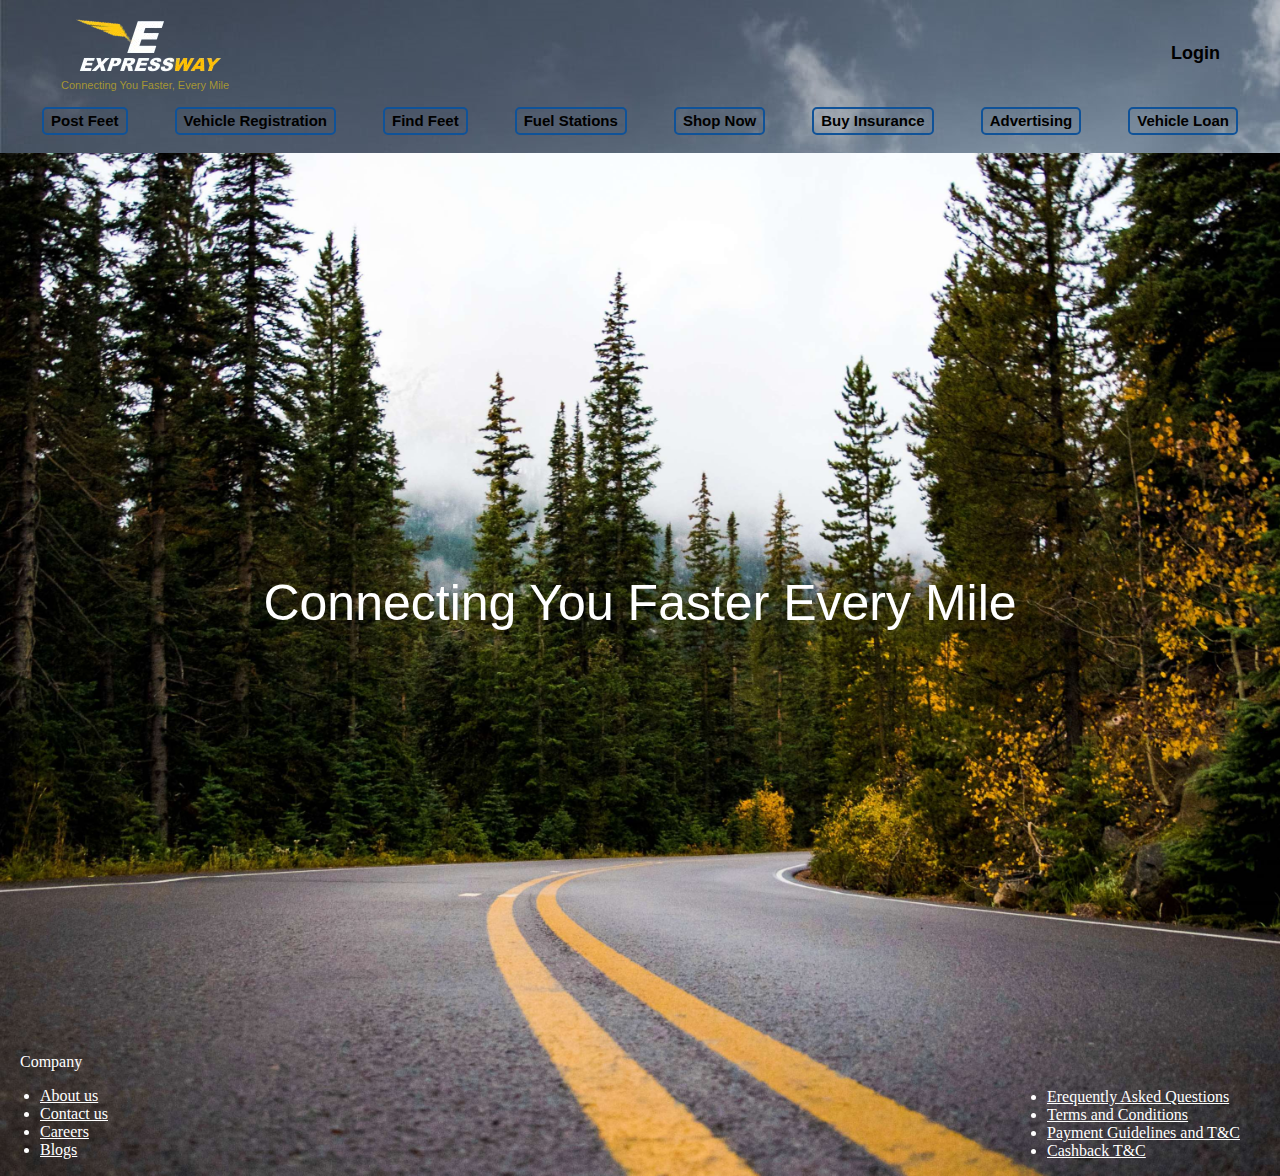
<file: index.html>
<!DOCTYPE html>
<html lang="en">

<head>
    <meta charset="UTF-8">
    <meta name="viewport" content="width=device-width, initial-scale=1.0">
    <title>Expressway</title>
    <link rel="stylesheet" href="indexStyles.css">
</head>

<body>
    <div class="header_container">
        <div class="logo_container">
            <div class="logo">
                <img class="logo_image" src="images/ExpressWay_logo_transparent-removebg-preview.png"
                    alt="Expressway Logo">
                <!-- <div class="mobile-app">
            <a href="#"><img src="google-play.png" alt="Google Play"></a>
        </div>
        <h4>Login</h4> -->
                <p class="logo_belowtitle">Connecting You Faster, Every Mile</p>
            </div>
            <a href="#" class="login_link" id="myButton">Login</a> <!-- Add the Login link here -->
        </div>
        <nav class="navbar">
            <ul>
                <li><a href="#" id="postFleetLink">Post Feet</a></li>
                <li><a href="#">Vehicle Registration</a></li>
                <li><a href="#">Find Feet</a></li>
                <li><a href="#">Fuel Stations</a></li>
                <li><a href="#">Shop Now</a></li>
                <li><a href="#">Buy Insurance</a></li>
                <li><a href="#">Advertising</a></li>
                <li><a href="#">Vehicle Loan</a></li>
            </ul>
        </nav>

    </div>
    <div class="all_container">

        <div class="text">
            <h1 class="center_text">Connecting You Faster Every Mile</h1>
        </div>
        <div class="footer_container">
            <div class="footer">
                <P class="footer_title">Company</P>
                <ul>
                    <li><a href="#">About us </a></li>
                    <li><a href="#">Contact us</a></li>
                    <li><a href="#">Careers</a></li>
                    <li><a href="#">Blogs</a></li>

                </ul>
            </div>
            <div class="footer">
                <ul class="second">
                    <li><a href="#">Erequently Asked Questions</a></li>
                    <li><a href="#">Terms and Conditions</a></li>
                    <li><a href="#">Payment Guidelines and T&C</a></li>
                    <li><a href="#">Cashback T&C</a></li>

                </ul>
            </div>
        </div>
    </div>

    <script>
        // Check if the user has already visited the login page
        const hasVisitedLogin = localStorage.getItem('hasVisitedLogin');

        // Handle the Post Fleet link click
        document.getElementById('postFleetLink').onclick = function (event) {
            event.preventDefault(); // Prevent the default link behavior
            if (!hasVisitedLogin) {
                // Redirect to login page on the first click
                window.location.href = 'loginPage.html';
                // Mark that the user has visited the login page
                localStorage.setItem('hasVisitedLogin', 'true');
            } else {
                // Redirect to the Post Fleet page on subsequent clicks
                window.location.href = 'postFleet.html';
            }
        };

        // Handle the login button click
        document.getElementById('myButton').onclick = function () {
            window.location.href = 'loginPage.html';
        };
    </script>
</body>

</html>
</file>
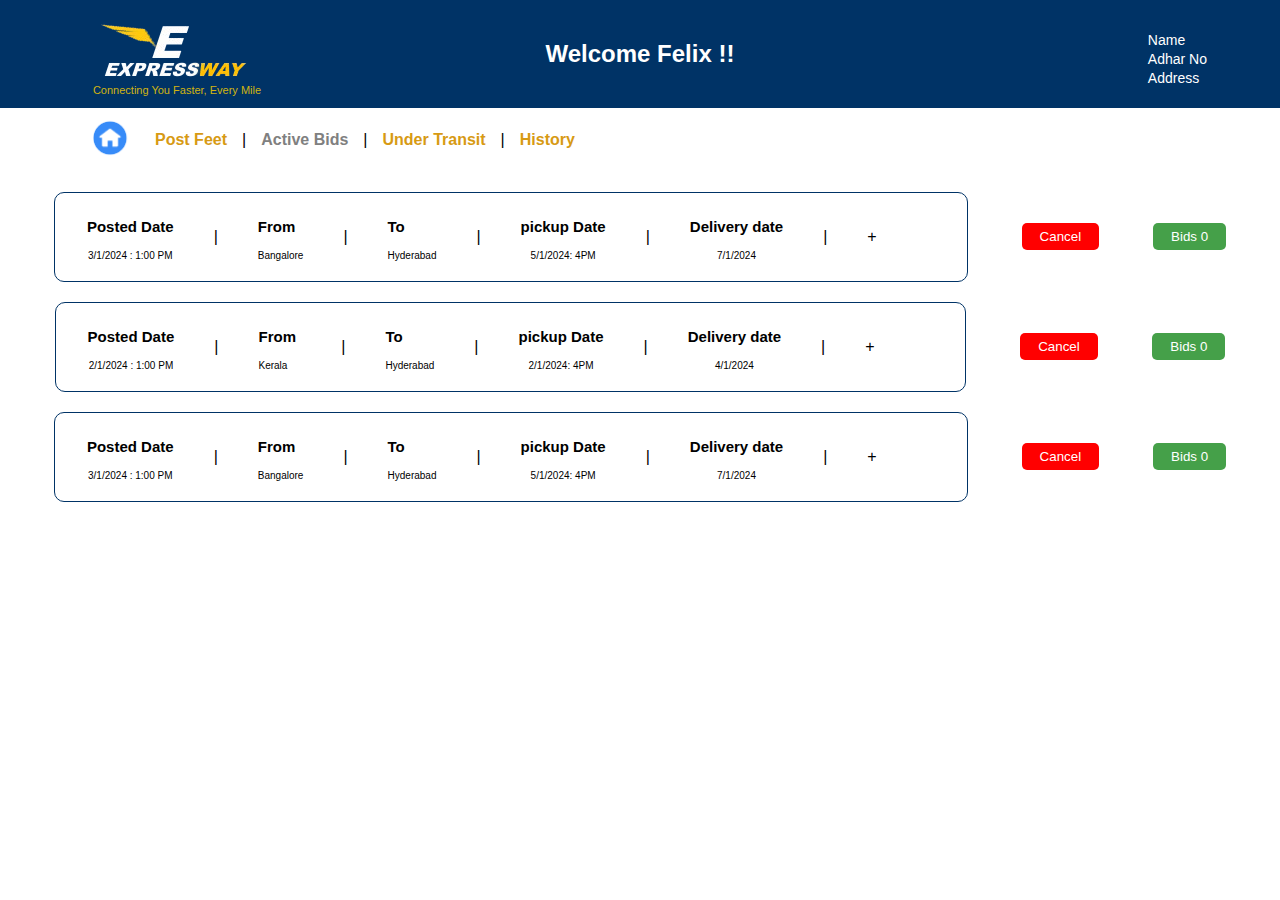
<file: activeBids.html>
<!DOCTYPE html>
<html lang="en">

<head>
    <meta charset="UTF-8">
    <meta name="viewport" content="width=device-width, initial-scale=1.0">
    <title>activeBids</title>
    <link rel="stylesheet" href="activeBids.css">

</head>

<body>
    <div class="header">
        <div class="logo_conatiner">
            <img class="logo" src="images/ExpressWay_logo_transparent-removebg-preview.png" alt="Expressway Logo" ">
            <p class=" logo_belowtitle">Connecting You Faster, Every Mile</p>
        </div>
        <h2>Welcome Felix !!</h2>
        <div class="right_top">
            <p class="right_top_p">Name</p>
            <p class="right_top_p">Adhar No</p>
            <p class="right_top_p">Address</p>
        </div>
    </div>
    <nav class="navbar">
        <div class="home-icon">
            <a href="index.html">
                <img src="images/vecteezy_flat-house-icon_47429171.png" alt="Home Icon">
            </a>
        </div>
        <ul class="nav-links">
            <li><a href="postFleet.html">Post Feet</a></li><span>|</span>
            <li><a href="activeBids.html" class="active">Active Bids</a></li><span>|</span>
            <li><a href="underTransmit.html">Under Transit</a></li><span>|</span>
            <li><a href="history.html">History</a></li>
        </ul>
    </nav>

    <div class="details_container">
        <div class="fleet_details">
            <div>
                <p class="paragraph">Posted Date</p>
                <p class="sub_para">3/1/2024 : 1:00 PM</p>
            </div>
            <span class="slash">|</span>
            <div>
                <p class="paragraph">From</p>
                <p class="sub_para">Bangalore</p>
            </div>
            <span class="slash">|</span>
            <div>
                <p class="paragraph">To</p>
                <p class="sub_para">Hyderabad</p>
            </div><span class="slash">|</span>
            <div>
                <p class="paragraph">pickup Date</p>
                <p class="sub_para">5/1/2024: 4PM</p>
            </div>
            <span class="slash">|</span>
            <div>
                <p class="paragraph">Delivery date</p>
                <p class="sub_para">7/1/2024</p>
            </div>
            <span class="slash">|</span>
            <span class="plus">+</span>
        </div>
        <button class="cancel_button"> Cancel</button>
        <button class="bid_button">Bids 0</button>

    </div>
    <div class="details_container">
        <div class="fleet_details">
            <div>
                <p class="paragraph">Posted Date</p>
                <p class="sub_para">2/1/2024 : 1:00 PM
                </p>
            </div>
            <span class="slash">|</span>
            <div>
                <p class="paragraph">From</p>
                <p class="sub_para">Kerala&nbsp;&nbsp;&nbsp;&nbsp;&nbsp;</p>
            </div>
            <span class="slash">|</span>
            <div>
                <p class="paragraph">To</p>
                <p class="sub_para">Hyderabad</p>
            </div><span class="slash">|</span>
            <div>
                <p class="paragraph">pickup Date</p>
                <p class="sub_para">2/1/2024: 4PM</p>
            </div>
            <span class="slash">|</span>
            <div>
                <p class="paragraph">Delivery date</p>
                <p class="sub_para">4/1/2024</p>
            </div>
            <span class="slash">|</span>
            <span class="plus">+</span>
        </div>
        <button class="cancel_button"> Cancel</button>
        <button class="bid_button">Bids 0</button>

    </div>
    <div class="details_container">
        <div class="fleet_details">
            <div>
                <p class="paragraph">Posted Date</p>
                <p class="sub_para">3/1/2024 : 1:00 PM</p>
            </div>
            <span class="slash">|</span>
            <div>
                <p class="paragraph">From</p>
                <p class="sub_para">Bangalore</p>
            </div>
            <span class="slash">|</span>
            <div>
                <p class="paragraph">To</p>
                <p class="sub_para">Hyderabad</p>
            </div><span class="slash">|</span>
            <div>
                <p class="paragraph">pickup Date</p>
                <p class="sub_para">5/1/2024: 4PM</p>
            </div>
            <span class="slash">|</span>
            <div>
                <p class="paragraph">Delivery date</p>
                <p class="sub_para">7/1/2024</p>
            </div>
            <span class="slash">|</span>
            <span class="plus">+</span>
        </div>
        <button class="cancel_button"> Cancel</button>
        <button class="bid_button">Bids 0</button>

    </div>
</body>

</html>
</file>
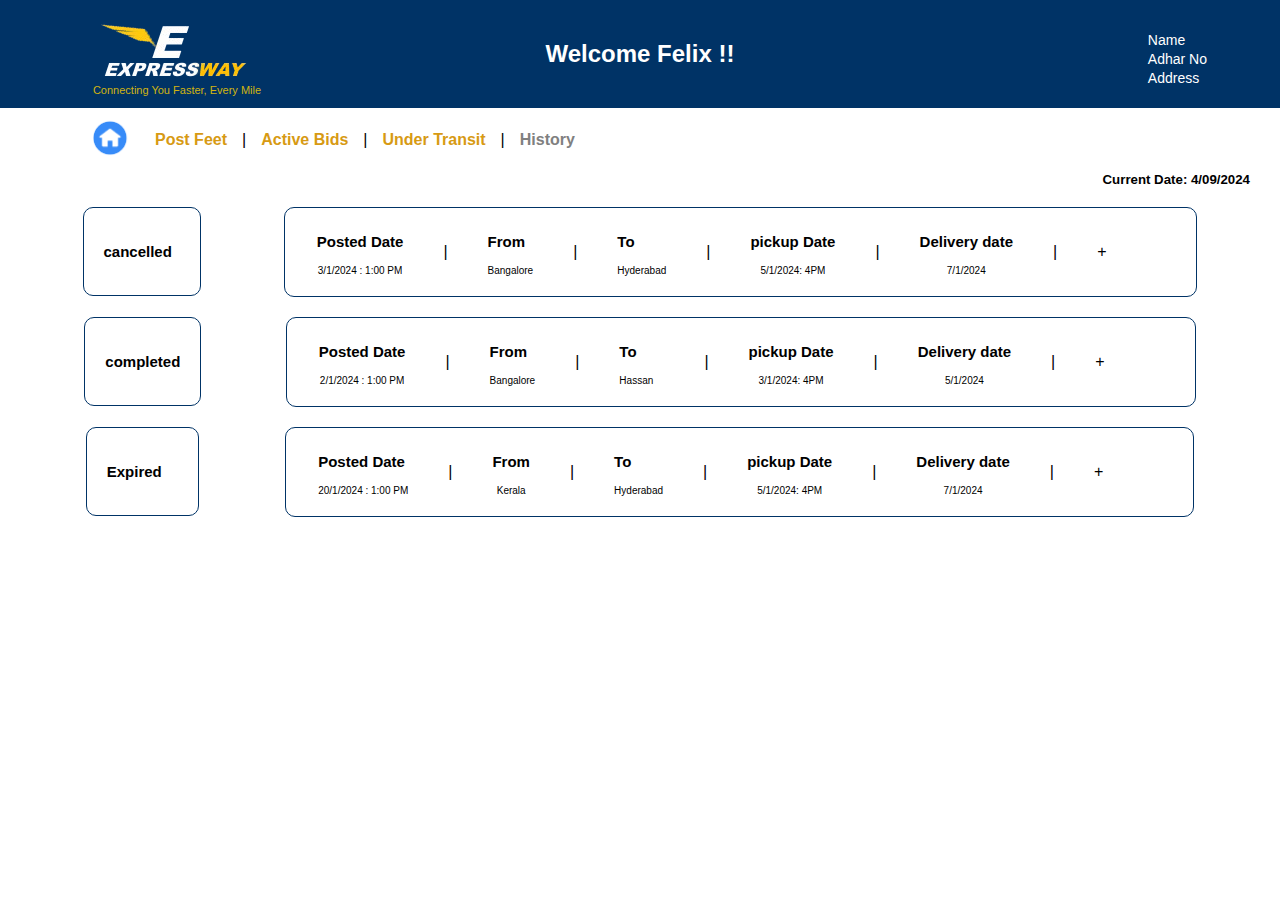
<file: history.html>
<!DOCTYPE html>
<html lang="en">

<head>
    <meta charset="UTF-8">
    <meta name="viewport" content="width=device-width, initial-scale=1.0">
    <title>History</title>
    <link rel="stylesheet" href="history.css">

</head>

<body>
    <div class="header">
        <div class="logo_conatiner">
            <img class="logo" src="images/ExpressWay_logo_transparent-removebg-preview.png" alt="Expressway Logo" ">
            <p class=" logo_belowtitle">Connecting You Faster, Every Mile</p>
        </div>
        <h2>Welcome Felix !!</h2>
        <div class="right_top">
            <p class="right_top_p">Name</p>
            <p class="right_top_p">Adhar No</p>
            <p class="right_top_p">Address</p>
        </div>
    </div>
    <nav class="navbar">
        <div class="home-icon">
            <a href="index.html">
                <img src="images/vecteezy_flat-house-icon_47429171.png" alt="Home Icon">
            </a>
        </div>
        <ul class="nav-links">
            <li><a href="postFleet.html">Post Feet</a></li><span>|</span>
            <li><a href="activeBids.html">Active Bids</a></li><span>|</span>
            <li><a href="underTransmit.html">Under Transit</a></li><span>|</span>
            <li><a href="history.html" class="active">History</a></li>
        </ul>
    </nav>
    <h5 class="current_date">Current Date: 4/09/2024</h3>
        <div class="all_section">
            <div class="details_container">
                <div class="status bar">
                    <p class="paragraph cancelled">cancelled&nbsp;&nbsp;</p>
                </div>
                <div class="fleet_details">
                    <div>
                        <p class="paragraph">Posted Date</p>
                        <p class="sub_para">3/1/2024 : 1:00 PM</p>
                    </div>
                    <span class="slash">|</span>
                    <div>
                        <p class="paragraph">From</p>
                        <p class="sub_para">Bangalore</p>
                    </div>
                    <span class="slash">|</span>
                    <div>
                        <p class="paragraph">To</p>
                        <p class="sub_para">Hyderabad</p>
                    </div><span class="slash">|</span>
                    <div>
                        <p class="paragraph">pickup Date</p>
                        <p class="sub_para">5/1/2024: 4PM</p>
                    </div>
                    <span class="slash">|</span>
                    <div>
                        <p class="paragraph">Delivery date</p>
                        <p class="sub_para">7/1/2024</p>
                    </div>
                    <span class="slash">|</span>
                    <span class="plus">+</span>
                </div>

            </div>
            <div class="details_container">
                <div class="status bar">
                    <p class="paragraph cancelled">completed</p>
                </div>
                <div class="fleet_details">
                    <div>
                        <p class="paragraph">Posted Date</p>
                        <p class="sub_para">2/1/2024 : 1:00 PM</p>
                    </div>
                    <span class="slash">|</span>
                    <div>
                        <p class="paragraph">From</p>
                        <p class="sub_para">Bangalore</p>
                    </div>
                    <span class="slash">|</span>
                    <div>
                        <p class="paragraph">To</p>
                        <p class="sub_para">Hassan&nbsp;&nbsp;&nbsp;&nbsp;</p>
                    </div><span class="slash">|</span>
                    <div>
                        <p class="paragraph">pickup Date</p>
                        <p class="sub_para">3/1/2024: 4PM</p>
                    </div>
                    <span class="slash">|</span>
                    <div>
                        <p class="paragraph">Delivery date</p>
                        <p class="sub_para"> 5/1/2024</p>
                    </div>
                    <span class="slash">|</span>
                    <span class="plus">+</span>
                </div>

            </div>
            <div class="details_container">
                <div class="status bar">
                    <p class="paragraph cancelled">Expired&nbsp;&nbsp;&nbsp;&nbsp;</p>
                </div>
                <div class="fleet_details">
                    <div>
                        <p class="paragraph">Posted Date</p>
                        <p class="sub_para">20/1/2024 : 1:00 PM</p>
                    </div>
                    <span class="slash">|</span>
                    <div>
                        <p class="paragraph">From</p>
                        <p class="sub_para">Kerala</p>
                    </div>
                    <span class="slash">|</span>
                    <div>
                        <p class="paragraph">To</p>
                        <p class="sub_para">Hyderabad</p>
                    </div><span class="slash">|</span>
                    <div>
                        <p class="paragraph">pickup Date</p>
                        <p class="sub_para">5/1/2024: 4PM</p>
                    </div>
                    <span class="slash">|</span>
                    <div>
                        <p class="paragraph">Delivery date</p>
                        <p class="sub_para">7/1/2024</p>
                    </div>
                    <span class="slash">|</span>
                    <span class="plus">+</span>
                </div>

            </div>
        </div>
</body>

</html>
</file>
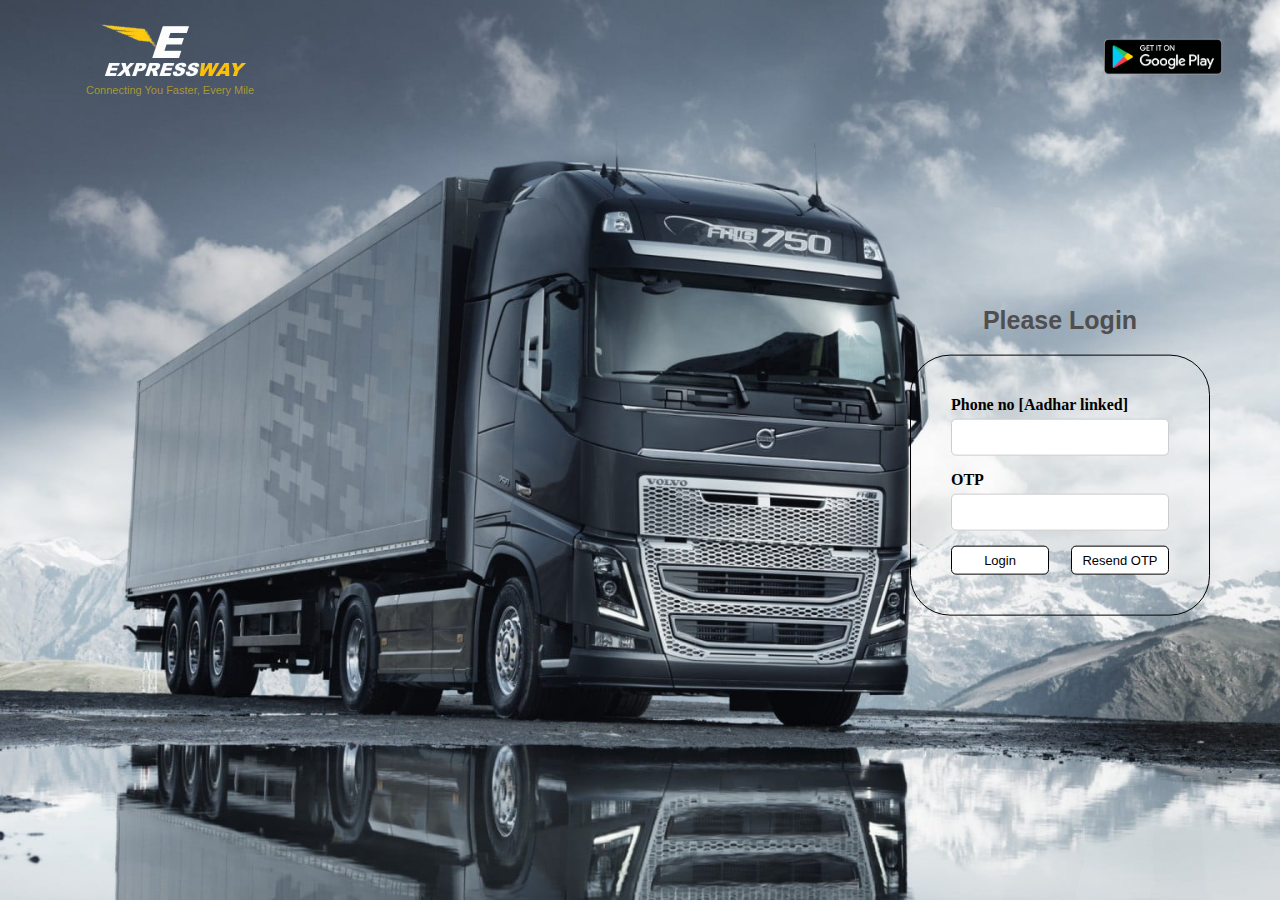
<file: loginPage.html>
<!DOCTYPE html>
<html lang="en">

<head>
    <meta charset="UTF-8">
    <meta name="viewport" content="width=device-width, initial-scale=1.0">
    <title>Expressway</title>
    <link rel="stylesheet" href="loginPage.css">
</head>

<body>

    <div class="Container">
        <div class="logoandplay_Container">
            <div class="logo_container">

                <img class="logo_image" src="images/ExpressWay_logo_transparent-removebg-preview.png"
                    alt="Expressway Logo">
                <p class="logo_belowtitle">Connecting You Faster, Every Mile</p>
            </div>

            <img class="google_play" src="images/Google Play Badge English Get It On Google Play.png" alt="googleplay">
        </div>

        <div class="login-container">
            <h2>Please Login</h2>
            <form id="loginForm">
                <label for="phone">Phone no <span>[Aadhar linked]</span></label>
                <input type="text" id="phone" name="phone" required>
                <label for="otp">OTP</label>
                <input type="text" id="otp" name="otp" required>
                <div class="button-container">
                    <button type="submit">Login</button>
                    <button type="button" id="resendOtp">Resend OTP</button>
                </div>
            </form>
        </div>
    </div>
    <script src="loginfunctionality.js"></script>


</body>

</html>
</file>
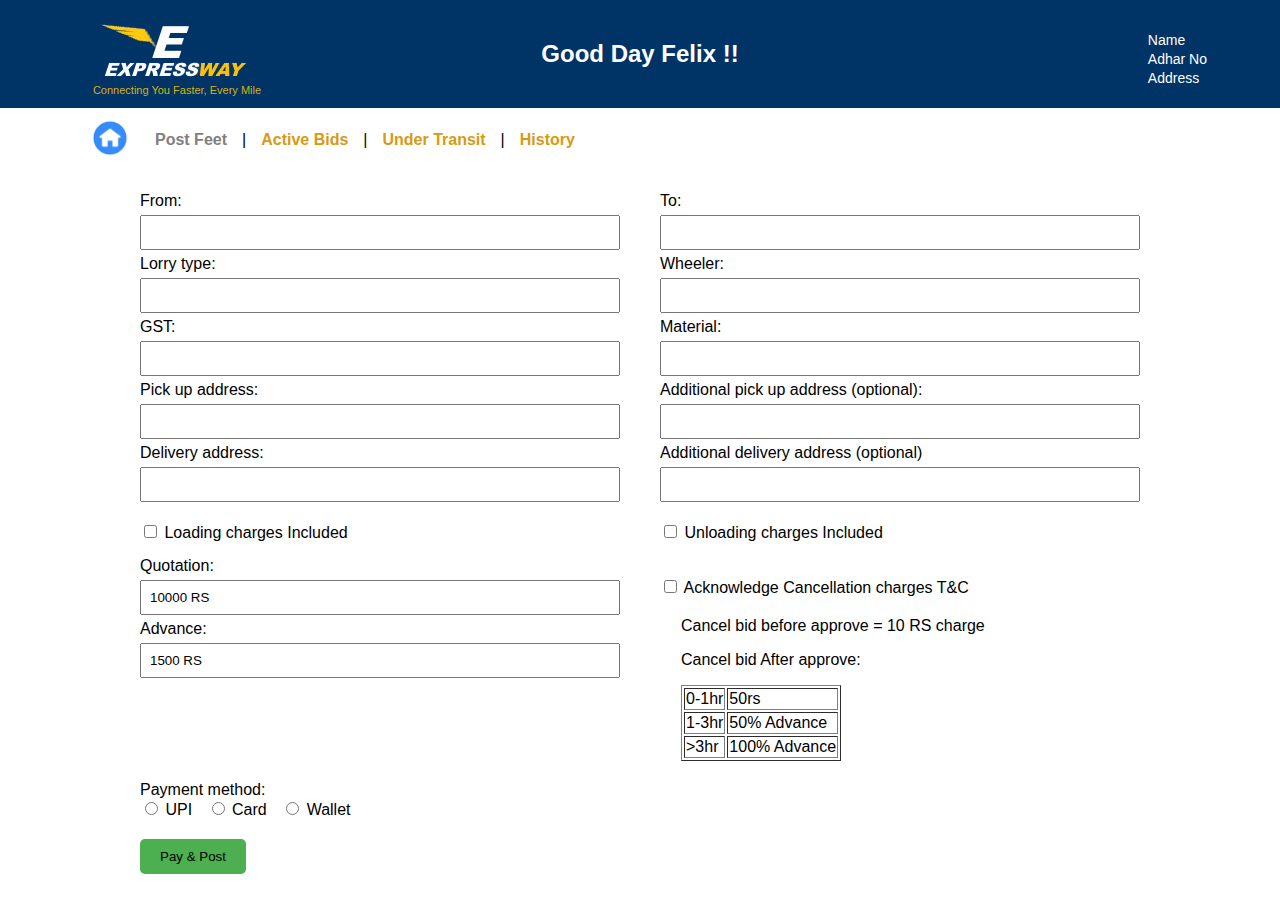
<file: postFleet.html>
<!DOCTYPE html>
<html lang="en">

<head>
    <meta charset="UTF-8">
    <meta name="viewport" content="width=device-width, initial-scale=1.0">
    <title>postFleet</title>
    <link rel="stylesheet" href="postfleet.css">

</head>

<body>
    <div class="header">
        <div class="logo_conatiner">

            <img class="logo" src="images/ExpressWay_logo_transparent-removebg-preview.png" alt="Expressway Logo" ">
            <p class=" logo_belowtitle">Connecting You Faster, Every Mile</p>
        </div>
        <h2>Good Day Felix !!</h2>
        <div class="right_top">
            <p class="right_top_p">Name</p>
            <p class="right_top_p">Adhar No</p>
            <p class="right_top_p">Address</p>
        </div>
    </div>

    <nav class="navbar">
        <div class="home-icon">
            <a href="index.html">
                <img src="images/vecteezy_flat-house-icon_47429171.png" alt="Home Icon">
            </a>
        </div>
        <ul class="nav-links">
            <li><a href="#" class="active">Post Feet</a></li><span>|</span>
            <li><a href="activeBids.html">Active Bids</a></li><span>|</span>
            <li><a href="underTransmit.html">Under Transit</a></li><span>|</span>
            <li><a href="history.html">History</a></li>
        </ul>
    </nav>

    <div class="container">
        <div class="form-section">
            <div>
                <label for="from">From:</label>
                <input type="text" id="from" name="from">
                <label for="lorry-type">Lorry type:</label>
                <input type="text" id="lorry-type" name="lorry-type">
                <label for="gst">GST:</label>
                <input type="number" id="gst" name="gst">
                <label for="pickup-address">Pick up address:</label>
                <input type="text" id="pickup-address" name="pickup-address">
                <label for="delivery-address">Delivery address:</label>
                <input type="text" id="delivery-address" name="delivery-address">
            </div>
            <div>
                <label for="to">To:</label>
                <input type="text" id="to" name="to">
                <label for="wheeler">Wheeler:</label>
                <input type="text" id="wheeler" name="wheeler">
                <label for="material">Material:</label>
                <input type="text" id="material" name="material">
                <label for="pickup-time">Additional pick up address (optional):</label>
                <input type="text" id="Additional address (optional)" name="pickup-time">
                <label for="delivery-time">Additional delivery address (optional)</label>
                <input type="text" id="delivery-time" name="delivery-time">
            </div>
        </div>

        <div class="checkbox-group">
            <div>
                <input type="checkbox" id="loading-included" name="loading-included">
                <label for="loading-included">Loading charges Included</label>
            </div>
            <div>
                <input type="checkbox" id="unloading-included" name="unloading-included">
                <label for="unloading-included">Unloading charges Included</label>
            </div>
        </div>

        <div class="form-section">
            <div>
                <label for="quotation">Quotation:</label>
                <input type="text" id="quotation" name="quotation" value="10000 RS" readonly>
                <label for="advance">Advance:</label>
                <input type="text" id="advance" name="advance" value="1500 RS" readonly>
            </div>

            <div class="cancellation_container">
                <div class="terms">
                    <input type="checkbox" id="acknowledge" name="acknowledge">
                    <label for="acknowledge">Acknowledge Cancellation charges T&C</label>
                </div>

                <div class="cancellation-charges">
                    <p>Cancel bid before approve = 10 RS charge</p>
                    <p>Cancel bid After approve:</p>
                    <table border="1">
                        <tr>
                            <td>0-1hr</td>
                            <td>50rs</td>
                        </tr>
                        <tr>
                            <td>1-3hr</td>
                            <td>50% Advance</td>
                        </tr>
                        <tr>
                            <td>>3hr</td>
                            <td>100% Advance</td>
                        </tr>
                    </table>
                </div>
            </div>
        </div>

        <div class="payment-method">
            <label>Payment method:</label><br>
            <input type="radio" id="upi" name="payment-method" value="UPI">
            <label for="upi">UPI</label>
            <input type="radio" id="card" name="payment-method" value="Card">
            <label for="card">Card</label>
            <input type="radio" id="wallet" name="payment-method" value="Wallet">
            <label for="wallet">Wallet</label>
        </div>
        <button class="pay-button">Pay & Post</button>
    </div>

    <!-- Modal -->
    <!-- Modal Structure -->
    <div id="successModal" class="modal">
        <div class="modal-content">
            <span class="close">&times;</span>
            <p>Successfully Updated!</p>
        </div>
    </div>

    <script>
        document.addEventListener("DOMContentLoaded", function () {
            // Get modal element
            var modal = document.getElementById("successModal");

            // Get the button that opens the modal
            var btn = document.querySelector(".pay-button");

            // Get the <span> element that closes the modal
            var span = document.querySelector(".close");

            // Initialize the modal as hidden
            modal.style.display = "none";

            // When the user clicks the button, open the modal
            btn.onclick = function (event) {
                event.preventDefault(); // Prevent default form submission or link behavior

                // Check if all required fields are filled
                if (document.getElementById("from").value && document.getElementById("to").value &&
                    document.getElementById("lorry-type").value && document.getElementById("gst").value &&
                    document.getElementById("pickup-address").value && document.getElementById("delivery-address").value) {

                    // Show the modal
                    modal.style.display = "flex";

                    // Automatically close the modal after 20 seconds
                    setTimeout(function () {
                        modal.style.display = "none";
                    }, 20000);
                } else {
                    alert("Please fill in all required fields.");
                }
            }

            // When the user clicks on <span> (x), close the modal
            span.onclick = function () {
                modal.style.display = "none";
            }

            // When the user clicks anywhere outside of the modal, close it
            window.onclick = function (event) {
                if (event.target == modal) {
                    modal.style.display = "none";
                }
            }
        });
    </script>


</body>

</html>
</file>
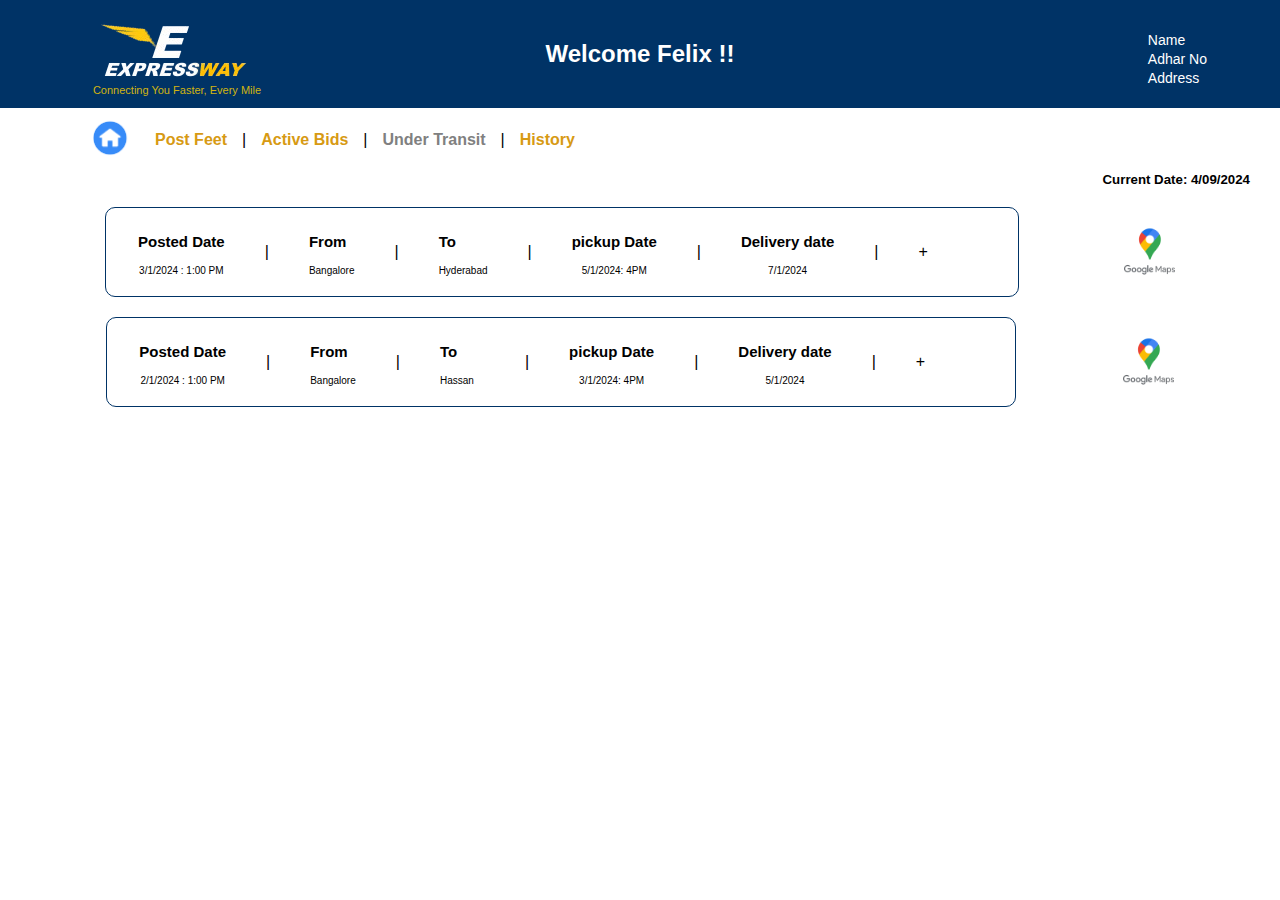
<file: underTransmit.html>
<!DOCTYPE html>
<html lang="en">

<head>
    <meta charset="UTF-8">
    <meta name="viewport" content="width=device-width, initial-scale=1.0">
    <title>underTransmit</title>
    <link rel="stylesheet" href="underTransmit.css">

</head>

<body>
    <div class="header">
        <div class="logo_conatiner">
            <img class="logo" src="images/ExpressWay_logo_transparent-removebg-preview.png" alt="Expressway Logo" ">
            <p class=" logo_belowtitle">Connecting You Faster, Every Mile</p>
        </div>
        <h2>Welcome Felix !!</h2>
        <div class="right_top">
            <p class="right_top_p">Name</p>
            <p class="right_top_p">Adhar No</p>
            <p class="right_top_p">Address</p>
        </div>
    </div>
    <nav class="navbar">
        <div class="home-icon">
            <a href="index.html">
                <img src="images/vecteezy_flat-house-icon_47429171.png" alt="Home Icon">
            </a>
        </div>
        <ul class="nav-links">
            <li><a href="postFleet.html">Post Feet</a></li><span>|</span>
            <li><a href="activeBids.html">Active Bids</a></li><span>|</span>
            <li><a href="underTransmit.html" class="active">Under Transit</a></li><span>|</span>
            <li><a href="history.html">History</a></li>
        </ul>
    </nav>
    <h5 class="current_date">Current Date: 4/09/2024</h3>
        <div class="all_section">
            <div class="details_container">
                <div class="fleet_details">
                    <div>
                        <p class="paragraph">Posted Date</p>
                        <p class="sub_para">3/1/2024 : 1:00 PM</p>
                    </div>
                    <span class="slash">|</span>
                    <div>
                        <p class="paragraph">From</p>
                        <p class="sub_para">Bangalore</p>
                    </div>
                    <span class="slash">|</span>
                    <div>
                        <p class="paragraph">To</p>
                        <p class="sub_para">Hyderabad</p>
                    </div><span class="slash">|</span>
                    <div>
                        <p class="paragraph">pickup Date</p>
                        <p class="sub_para">5/1/2024: 4PM</p>
                    </div>
                    <span class="slash">|</span>
                    <div>
                        <p class="paragraph">Delivery date</p>
                        <p class="sub_para">7/1/2024</p>
                    </div>
                    <span class="slash">|</span>
                    <span class="plus">+</span>
                </div>
                <img class="google_maps" src="images/google-maps.png" alt="Home Icon">

            </div>
            <div class="details_container">
                <div class="fleet_details">
                    <div>
                        <p class="paragraph">Posted Date</p>
                        <p class="sub_para">2/1/2024 : 1:00 PM</p>
                    </div>
                    <span class="slash">|</span>
                    <div>
                        <p class="paragraph">From</p>
                        <p class="sub_para">Bangalore</p>
                    </div>
                    <span class="slash">|</span>
                    <div>
                        <p class="paragraph">To</p>
                        <p class="sub_para">Hassan&nbsp;&nbsp;&nbsp;&nbsp;</p>
                    </div><span class="slash">|</span>
                    <div>
                        <p class="paragraph">pickup Date</p>
                        <p class="sub_para">3/1/2024: 4PM</p>
                    </div>
                    <span class="slash">|</span>
                    <div>
                        <p class="paragraph">Delivery date</p>
                        <p class="sub_para">5/1/2024</p>
                    </div>
                    <span class="slash">|</span>
                    <span class="plus">+</span>
                </div>
                <img class="google_maps" src="images/google-maps.png" alt="Home Icon">

            </div>
        </div>
</body>

</html>
</file>
<file: indexStyles.css>
/* Remove default margin and padding from the body and HTML */
html,
body {
    margin: 0;
    padding: 0;
    height: 100%;
    width: 100%;


}

/* Set the background image for the body */
.all_container {
    background-image: url('images/514184-asphalt-forest.jpg');
    background-size: cover;
    background-repeat: no-repeat;
    background-position: center;
    /* background-attachment: fixed; */
}

.center_text {
    color: white;
    font-family: Arial, Helvetica, sans-serif;
    font-size: 50px;
    font-weight: lighter;
}

.text {
    align-items: center;
    text-align: center;
    display: flex;
    justify-content: center;
    height: 100vh;

}

.header_container {
    background-image: url(images/HII.jpg);
    /* Semi-transparent gray background */
    padding: 15px 10px 2px 10px;


}

.navbar ul {
    display: flex;
    list-style-type: none;
    justify-content: space-evenly;
    padding-left: 0;

}

.navbar ul li {
    margin: 0 15px;
    /* Box background color */
    padding: 3px 7px;
    border: 2px solid #fff;
    /* White border outline */
    border-radius: 5px;
    /* Rounded corners */
    border-color: #0f5298;
    /* transition: border-color 0.3s ease, color 0.3s ease; */
}

.navbar ul li a {
    color: black;
    text-decoration: none;
    font-size: 15px;
    font-family: Arial, Helvetica, sans-serif;
    font-weight: bold;

}

.navbar ul li a:hover {
    color: white;
    /* Change text color on hover to #0f5298 */

}

.logo_belowtitle {
    margin: 0;
    font-size: 10px;
    padding-left: 6px;
    color: #dabc17a8;
    font-size: 11px;
    font-family: Arial, Helvetica, sans-serif;

}

.logo_image {
    width: auto;
    height: auto;
}

.logo {
    padding-left: 45px;
}

.footer ul li a {
    color: white;
}

.footer ul li {
    color: white;
}

.footer_container {
    display: flex;
    justify-content: space-between;
}

.footer ul li a:hover {
    color: black;
    /* Change text color on hover to #0f5298 */

}

.footer_title {
    color: white;
    margin: 0;
    padding-left: 20px;
}

.second {
    margin-top: 35px;
    padding-right: 40px;
}

.logo_container {
    display: flex;
    justify-content: space-between;
}

.login_link {
    align-content: center;
    padding-right: 50px;
    text-decoration: none;
    color: black;
    font-weight: 600;
    font-size: 18px;
    font-family: Arial, Helvetica, sans-serif;
}
</file>
<file: activeBids.css>
body {
    font-family: Arial, sans-serif;
    background-color: #ffffff;
    margin: 0;
    padding: 0;
}

.header {
    background-color: #003366;
    color: white;
    padding: 20px;
    text-align: center;
    /* font-size: 24px; */
    /* height: 40%; */

}

.logo_conatiner {
    position: absolute;
    left: 80px;
    top: 20px;
}

.logo_belowtitle {
    margin: 0;
    font-size: 10px;
    padding-left: 6px;
    color: #d1b410;
    font-size: 11px;
    font-family: Arial, Helvetica, sans-serif;
}

.right_top {
    position: absolute;
    right: 70px;
    top: 29px;
    color: black;
    text-align: start;
}

.right_top_p {
    font-size: 14px;
    font-family: Arial, Helvetica, sans-serif;
    color: white;
    margin: 3px;
}

.navbar {
    display: flex;
    align-items: center;
    padding: 10px;
    background-color: #fff;
    border-bottom: 1px solid #ddd;
    border-bottom: none;
    padding-left: 90px;
}

.home-icon {
    margin-right: 10px;
}

.home-icon img {
    width: 40px;
    height: 40px;
}

.nav-links {
    list-style-type: none;
    margin: 0;
    padding: 0;
    display: flex;
    align-items: center;
}

.nav-links li {
    margin: 0 15px;
}

.nav-links a {
    text-decoration: none;
    color: #D79A13;
    font-weight: bold;
}

.nav-links a:hover {
    color: #000;
}

.details_container {
    display: flex;
    justify-content: space-evenly;
    margin-top: 20px;

}

.fleet_details {
    display: flex;
    justify-content: space-evenly;
    gap: 10px;
    border: 1px solid #003366;
    border-radius: 10px;
    padding: 10px 90px 10px 32px;
    gap: 40px;

}

.paragraph {
    font-size: 15px;
    font-weight: 600;
}

.sub_para {
    font-size: 10px;
    text-align: center;
}

.slash {
    align-self: center;
}

.plus {
    align-self: center;
}

.cancel_button {
    height: 40%;
    align-self: center;
    padding: 6px 18px 6px 18px;
    border: 0;
    border-radius: 5px;
    background-color: red;
    color: white;

}

.bid_button {
    height: 40%;
    align-self: center;
    border: 0;
    border-radius: 5px;
    padding: 6px 18px 6px 18px;
    background-color: #45a049;

    color: white;
}

.cancel_button:hover {
    color: #000;
    background-color: rgb(194, 4, 4);


}

.bid_button:hover {
    color: #000;
    background-color: green;

}

.nav-links a.active {
    color: grey;
    font-weight: bold;
    /* Change this to your desired active color */
}
</file>
<file: history.css>
body {
    font-family: Arial, sans-serif;
    background-color: #ffffff;
    margin: 0;
    padding: 0;
}

.header {
    background-color: #003366;
    color: white;
    padding: 20px;
    text-align: center;
    /* font-size: 24px; */
    /* height: 40%; */

}

.logo_conatiner {
    position: absolute;
    left: 80px;
    top: 20px;
}

.logo_belowtitle {
    margin: 0;
    font-size: 10px;
    padding-left: 6px;
    color: #d1b410;
    font-size: 11px;
    font-family: Arial, Helvetica, sans-serif;
}

.right_top {
    position: absolute;
    right: 70px;
    top: 29px;
    color: black;
    text-align: start;
}

.right_top_p {
    font-size: 14px;
    font-family: Arial, Helvetica, sans-serif;
    color: white;
    margin: 3px;
}

.navbar {
    display: flex;
    align-items: center;
    padding: 10px;
    background-color: #fff;
    border-bottom: 1px solid #ddd;
    border-bottom: none;
    padding-left: 90px;
}

.current_date {
    text-align: end;
    padding-right: 30px;
    margin: 0;
}


.home-icon {
    margin-right: 10px;
}

.home-icon img {
    width: 40px;
    height: 40px;
}

.nav-links {
    list-style-type: none;
    margin: 0;
    padding: 0;
    display: flex;
    align-items: center;
}

.nav-links li {
    margin: 0 15px;
}

.nav-links a {
    text-decoration: none;
    color: #D79A13;
    font-weight: bold;
}

.nav-links a:hover {
    color: #000;
}

.all_section {
    margin-top: 20px;
}

.details_container {
    display: flex;
    justify-content: space-evenly;
    margin-top: 20px;

}

.fleet_details {
    display: flex;
    justify-content: space-evenly;
    gap: 10px;
    border: 1px solid #003366;
    border-radius: 10px;
    padding: 10px 90px 10px 32px;
    gap: 40px;

}

.paragraph {
    font-size: 15px;
    font-weight: 600;
}

.sub_para {
    font-size: 10px;
    text-align: center;
}

.slash {
    align-self: center;
}

.plus {
    align-self: center;
}

.cancel_button {
    height: 40%;
    align-self: center;
    padding: 6px 18px 6px 18px;
    border: 0;
    border-radius: 5px;
    background-color: red;
    color: white;

}

.bid_button {
    height: 40%;
    align-self: center;
    border: 0;
    border-radius: 5px;
    padding: 6px 18px 6px 18px;
    background-color: #45a049;

    color: white;
}

.cancel_button:hover {
    color: #000;
    background-color: rgb(194, 4, 4);


}

.bid_button:hover {
    color: #000;
    background-color: green;

}

.google_maps {
    width: 4%;
    height: 4%;
    align-self: center;
}

.status {
    border: 1px solid #003366;
    border-radius: 10px;
    padding: 10px 90px 10px 32px;
}

.cancelled {
    text-align: center;
}

.bar {
    padding: 20px;
    align-self: center;
}

.nav-links a.active {
    color: grey;
    font-weight: bold;
    /* Change this to your desired active color */
}
</file>
<file: loginPage.css>
/* Remove default margin and padding from the body and HTML */
html,
body {
    margin: 0;
    padding: 0;
    height: 100%;
    width: 100%;


}

.Container {
    background-image: url(images/wallpaperflare.com_wallpaper\ \(4\).jpg);
    background-size: cover;
    background-repeat: no-repeat;
    background-position: center;
    width: 100%;
    height: 100%;
}

.logo_container {
    position: absolute;
    left: 80px;
    top: 20px;
}

.logo_belowtitle {
    margin: 0;
    font-size: 10px;
    padding-left: 6px;
    color: #dabc17a8;
    font-size: 11px;
    font-family: Arial, Helvetica, sans-serif;

}



.google_play {
    width: 12%;
    position: absolute;
    right: 40px;
    top: 0;
}

.login-container {
    /* background-color: rgba(255, 255, 255, 0.8); */
    /* box-shadow: 0 4px 8px rgba(0, 0, 0, 0.2); */
    text-align: center;
    width: 300px;

    position: absolute;
    top: 50%;
    right: 70px;
    transform: translateY(-50%);

}

#loginForm {
    border: 1px solid #ccc;
    border-color: black;
    border-radius: 40px;
    padding: 40px;

}

.login-container h2 {
    margin-bottom: 20px;
    color: #504e4e;
    font-size: 25px;
    font-family: Arial, Helvetica, sans-serif;

}

label {
    display: block;
    margin-bottom: 5px;
    text-align: left;
    font-weight: bold;
}

input {
    width: 100%;
    padding: 10px;
    margin-bottom: 15px;
    border-radius: 5px;
    border: 1px solid #ccc;
    box-sizing: border-box;
}

.button-container {
    display: flex;
    justify-content: space-between;
}

button {
    padding: 6px;
    border-radius: 5px;
    border: 1px solid black;
    background-color: white;
    color: black;
    cursor: pointer;
    width: 45%;
    font-size: 13px;
    font-family: Arial, Helvetica, sans-serif;

}

button:hover {
    background-color: gray;
}
</file>
<file: postfleet.css>
body {
    font-family: Arial, sans-serif;
    background-color: #ffffff;
    margin: 0;
    padding: 0;
}

.header {
    background-color: #003366;
    color: white;
    padding: 20px;
    text-align: center;
    /* font-size: 24px; */
    /* height: 40%; */

}

/* .logo {
    position: absolute;
    left: 80px;
    top: 20px;
} */

.container {
    margin: 20px auto;
    width: 90%;
    max-width: 1000px;
}

.form-section {
    display: flex;
    justify-content: space-between;
    margin-bottom: 15px;
}

.form-section div {
    width: 48%;
}

input[type="text"],
input[type="number"],
input[type="date"],
input[type="time"] {
    width: 100%;
    padding: 8px;
    margin: 5px 0;
    box-sizing: border-box;
}

.checkbox-group,
.radio-group {
    display: flex;
    justify-content: space-between;
    margin-bottom: 15px;
}

.checkbox-group div,
.radio-group div {
    width: 48%;
}

.payment-method {
    margin-top: 20px;
}

.payment-method label {
    margin-right: 10px;
}

.pay-button {
    margin-top: 20px;
    background-color: #4CAF50;
    color: black;
    padding: 10px 20px;
    border: none;
    cursor: pointer;
    border-radius: 5px;
}

.pay-button:hover {
    background-color: #45a049;
}

.terms {
    margin-top: 20px;
    width: 70% !important;
}

.cancellation-charges {
    margin-top: 20px;
    width: 70% !important;
    padding-left: 21px;
}

.footer {
    text-align: center;
    margin-top: 20px;
    font-size: 12px;
    color: gray;
}

.right_top {
    position: absolute;
    right: 70px;
    top: 29px;
    color: black;
    text-align: start;
}

.logo_belowtitle {
    margin: 0;
    font-size: 10px;
    padding-left: 6px;
    color: #d1b410;
    font-size: 11px;
    font-family: Arial, Helvetica, sans-serif;
}

.logo_conatiner {
    position: absolute;
    left: 80px;
    top: 20px;
}

.right_top_p {
    font-size: 14px;
    font-family: Arial, Helvetica, sans-serif;
    color: white;
    margin: 3px;
}

.cancellation_container {
    width: 70%;
}

.navbar {
    display: flex;
    align-items: center;
    padding: 10px;
    background-color: #fff;
    border-bottom: 1px solid #ddd;
    border-bottom: none;
    padding-left: 90px;
}

.home-icon {
    margin-right: 10px;
}

.home-icon img {
    width: 40px;
    height: 40px;
}

.nav-links {
    list-style-type: none;
    margin: 0;
    padding: 0;
    display: flex;
    align-items: center;
}

.nav-links li {
    margin: 0 15px;
}

.nav-links a {
    text-decoration: none;
    color: #D79A13;
    font-weight: bold;
}

.nav-links a:hover {
    color: #000;
}

.nav-links a.active {
    color: grey;
    font-weight: bold;
    /* Optional: Make it bold */

    /* C
    hange this to your desired active color */
}

.modal {
    display: none;
    position: fixed;
    z-index: 1;
    left: 0;
    top: 0;
    width: 100%;
    height: 100%;
    overflow: auto;
    background-color: rgb(0, 0, 0);
    background-color: rgba(0, 0, 0, 0.4);
    display: flex;
    justify-content: center;
    align-items: center;
}

/* Modal content */
.modal-content {
    background-color: #fff;
    padding: 20px;
    border-radius: 5px;
    text-align: center;
    width: 300px;
}

/* Close button */
.close {
    color: #aaa;
    float: right;
    font-size: 28px;
    font-weight: bold;
}

.close:hover,
.close:focus {
    color: black;
    text-decoration: none;
    cursor: pointer;
}
</file>
<file: underTransmit.css>
body {
    font-family: Arial, sans-serif;
    background-color: #ffffff;
    margin: 0;
    padding: 0;
}

.header {
    background-color: #003366;
    color: white;
    padding: 20px;
    text-align: center;
    /* font-size: 24px; */
    /* height: 40%; */

}

.logo_conatiner {
    position: absolute;
    left: 80px;
    top: 20px;
}

.logo_belowtitle {
    margin: 0;
    font-size: 10px;
    padding-left: 6px;
    color: #d1b410;
    font-size: 11px;
    font-family: Arial, Helvetica, sans-serif;
}

.right_top {
    position: absolute;
    right: 70px;
    top: 29px;
    color: black;
    text-align: start;
}

.right_top_p {
    font-size: 14px;
    font-family: Arial, Helvetica, sans-serif;
    color: white;
    margin: 3px;
}

.navbar {
    display: flex;
    align-items: center;
    padding: 10px;
    background-color: #fff;
    border-bottom: 1px solid #ddd;
    border-bottom: none;
    padding-left: 90px;
}

.current_date {
    text-align: end;
    padding-right: 30px;
    margin: 0;
}


.home-icon {
    margin-right: 10px;
}

.home-icon img {
    width: 40px;
    height: 40px;
}

.nav-links {
    list-style-type: none;
    margin: 0;
    padding: 0;
    display: flex;
    align-items: center;
}

.nav-links li {
    margin: 0 15px;
}

.nav-links a {
    text-decoration: none;
    color: #D79A13;
    font-weight: bold;
}

.nav-links a:hover {
    color: #000;
}

.nav-links a.active {
    color: grey;
    font-weight: bold;
}

.all_section {
    margin-top: 20px;
}

.details_container {
    display: flex;
    justify-content: space-evenly;
    margin-top: 20px;

}

.fleet_details {
    display: flex;
    justify-content: space-evenly;
    gap: 10px;
    border: 1px solid #003366;
    border-radius: 10px;
    padding: 10px 90px 10px 32px;
    gap: 40px;

}

.paragraph {
    font-size: 15px;
    font-weight: 600;
}

.sub_para {
    font-size: 10px;
    text-align: center;
}

.slash {
    align-self: center;
}

.plus {
    align-self: center;
}

.cancel_button {
    height: 40%;
    align-self: center;
    padding: 6px 18px 6px 18px;
    border: 0;
    border-radius: 5px;
    background-color: red;
    color: white;

}

.bid_button {
    height: 40%;
    align-self: center;
    border: 0;
    border-radius: 5px;
    padding: 6px 18px 6px 18px;
    background-color: #45a049;

    color: white;
}

.cancel_button:hover {
    color: #000;
    background-color: rgb(194, 4, 4);


}

.bid_button:hover {
    color: #000;
    background-color: green;

}

.google_maps {
    width: 4%;
    height: 4%;
    align-self: center;
}
</file>
